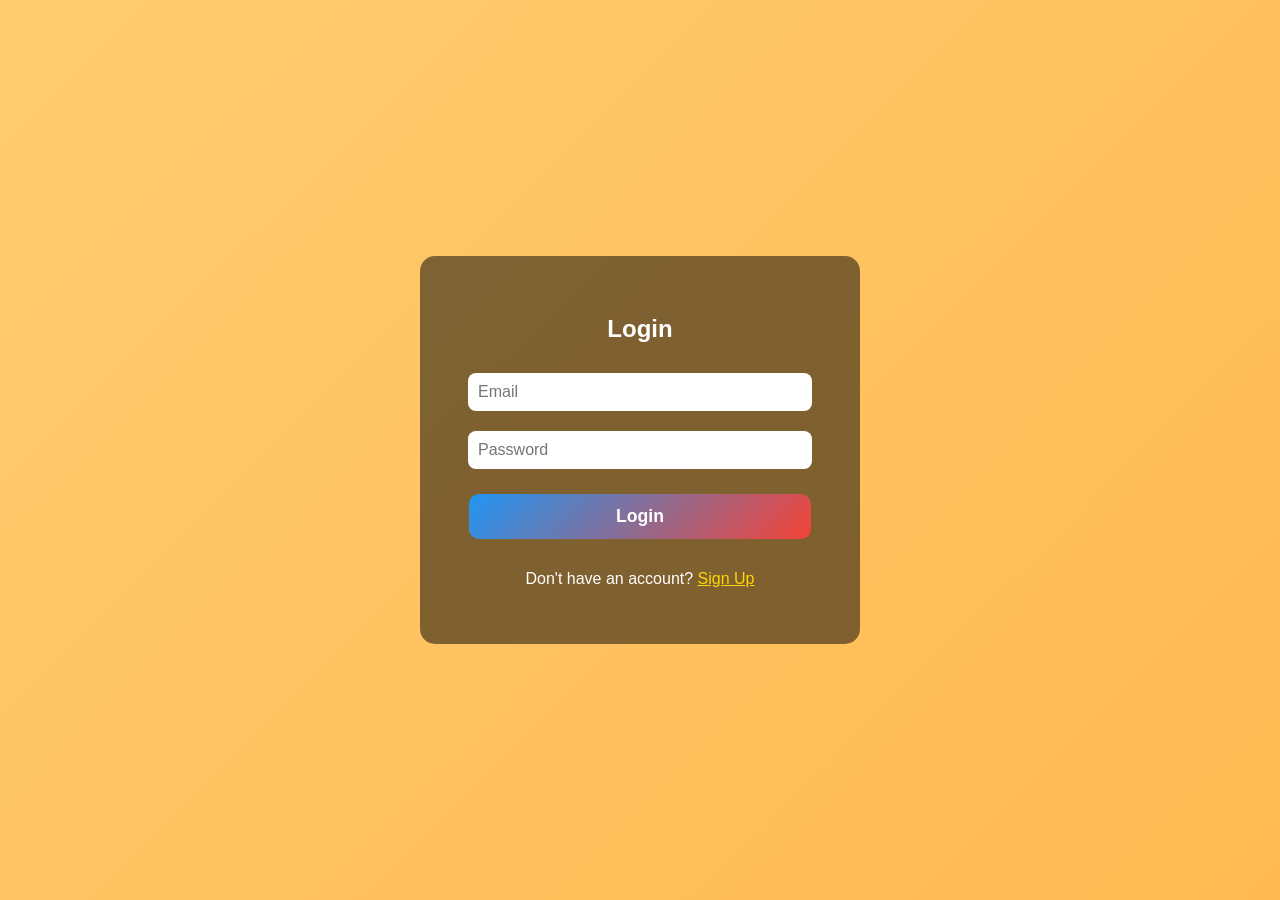
<file: templates/login.html>
<!DOCTYPE html>
<html lang="en">
<head>
  <meta charset="UTF-8">
  <title>Login - Cab Fare Predictor</title>
  <style>
    body {
      margin: 0;
      font-family: 'Segoe UI', sans-serif;
      background: linear-gradient(-45deg, #6a11cb, #2575fc, #ffb347, #ffcc70);
      background-size: 400% 400%;
      animation: gradientBG 15s ease infinite;
      display: flex;
      justify-content: center;
      align-items: center;
      min-height: 100vh;
      color: #fff;
    }

    @keyframes gradientBG {
      0% {background-position: 0% 50%;}
      50% {background-position: 100% 50%;}
      100% {background-position: 0% 50%;}
    }

    .login-container {
      background: rgba(0,0,0,0.5);
      padding: 40px;
      border-radius: 15px;
      width: 360px;
      text-align: center;
    }

    .login-container h2 {
      margin-bottom: 20px;
    }

    input {
      width: 90%;
      padding: 10px;
      margin: 10px 0;
      border-radius: 8px;
      border: none;
      font-size: 1rem;
    }

    .btn {
      width: 95%;
      padding: 12px;
      margin: 15px 0;
      border-radius: 10px;
      border: none;
      cursor: pointer;
      font-weight: bold;
      font-size: 1.1rem;
      color: #fff;
      background: linear-gradient(135deg, #2196f3, #f44336);
      transition: 0.3s;
    }

    .btn:hover {
      transform: scale(1.05);
      box-shadow: 0 8px 15px rgba(0,0,0,0.3);
    }

    #error-msg {
      color: #ff8080;
      font-size: 0.9rem;
      margin-top: 5px;
    }
  </style>
</head>
<body>
  <div class="login-container">
    <h2>Login</h2>
    <input type="email" id="email" placeholder="Email">
    <input type="password" id="password" placeholder="Password">
    <button class="btn" onclick="login()">Login</button>
    <div id="error-msg"></div>
    <p>Don't have an account? <a href="/signup" style="color:#ffd700;">Sign Up</a></p>
  </div>

  <script>
    function login() {
      const email = document.getElementById('email').value;
      const password = document.getElementById('password').value;
      const errorDiv = document.getElementById('error-msg');
      errorDiv.textContent = '';

      if (!email || !password) {
        errorDiv.textContent = "Please fill all fields";
        return;
      }

      fetch('/api/login', {
        method: 'POST',
        headers: { 'Content-Type': 'application/json' },
        body: JSON.stringify({ email, password })
      })
      .then(res => res.json())
      .then(data => {
        if (data.error) {
          errorDiv.textContent = data.error;
        } else {
          // Login successful, redirect to dashboard
          window.location.href = "/dashboard";
        }
      })
      .catch(err => {
        errorDiv.textContent = "Error: " + err;
      });
    }
  </script>
</body>
</html>
</file>
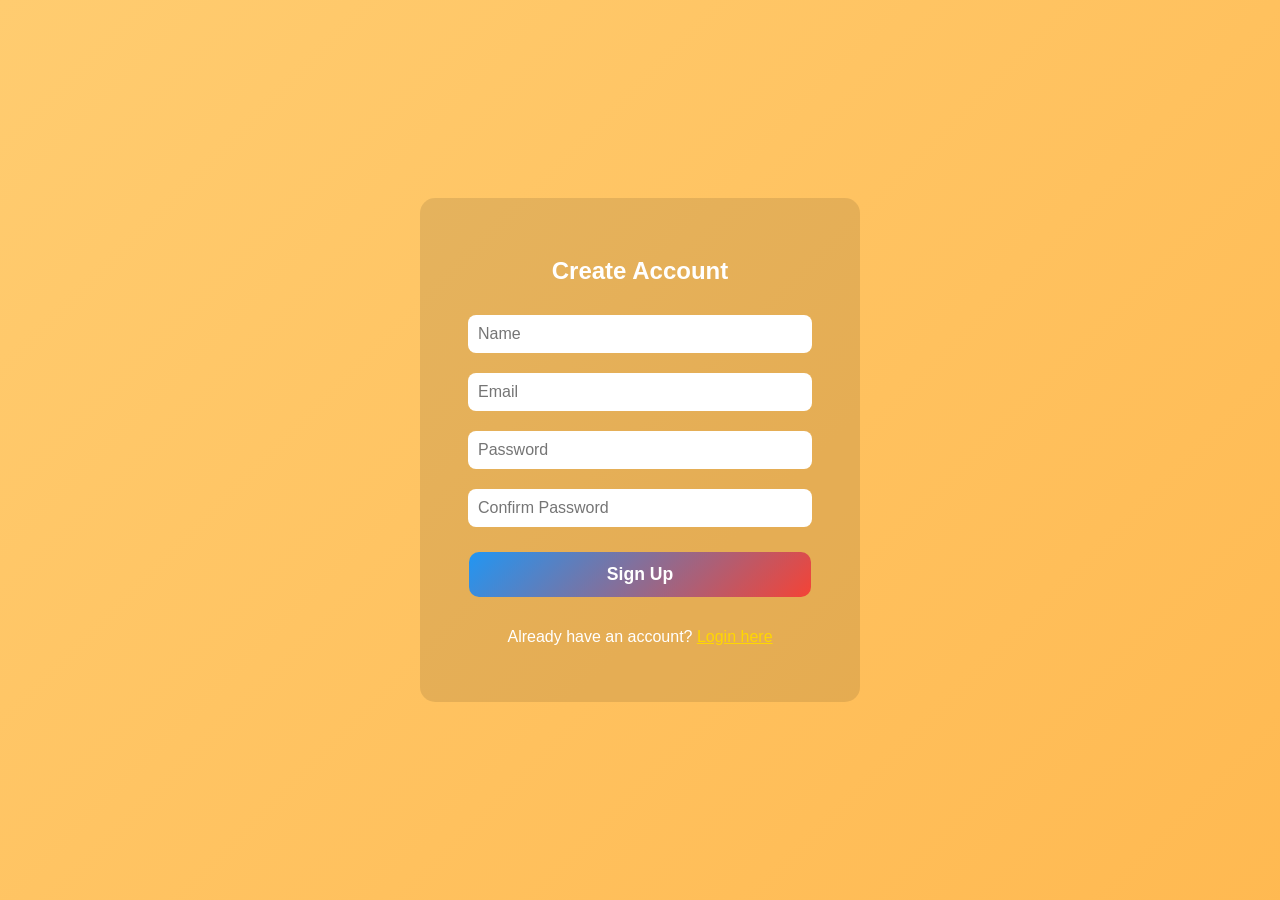
<file: templates/signup.html>
<!DOCTYPE html>
<html lang="en">
<head>
  <meta charset="UTF-8">
  <title>Sign Up - Cab Fare Predictor</title>
  <style>
    body {
      margin: 0;
      font-family: 'Segoe UI', sans-serif;
      background: linear-gradient(-45deg, #6a11cb, #2575fc, #ffb347, #ffcc70);
      background-size: 400% 400%;
      animation: gradientBG 15s ease infinite;
      display: flex;
      justify-content: center;
      align-items: center;
      min-height: 100vh;
      color: #fff;
    }

    @keyframes gradientBG {
      0% {background-position: 0% 50%;}
      50% {background-position: 100% 50%;}
      100% {background-position: 0% 50%;}
    }

    .signup-container {
      background: rgba(0,0,0,0.1);
      padding: 40px;
      border-radius: 15px;
      width: 360px;
      text-align: center;
    }

    .signup-container h2 {
      margin-bottom: 20px;
    }

    input {
      width: 90%;
      padding: 10px;
      margin: 10px 0;
      border-radius: 8px;
      border: none;
      font-size: 1rem;
    }

    .btn {
      width: 95%;
      padding: 12px;
      margin: 15px 0;
      border-radius: 10px;
      border: none;
      cursor: pointer;
      font-weight: bold;
      font-size: 1.1rem;
      color: #fff;
      background: linear-gradient(135deg, #2196f3, #f44336);
      transition: 0.3s;
    }

    .btn:hover {
      transform: scale(1.05);
      box-shadow: 0 8px 15px rgba(0,0,0,0.3);
    }

    #otp-container {
      display: none;
      margin-top: 20px;
    }

    #resend-btn {
      background: linear-gradient(135deg, #ff9800, #ffc107);
      color: black;
    }

    .password-strength {
      font-size: 0.9rem;
      text-align: left;
      margin-left: 5%;
    }
  </style>
</head>
<body>
  <div class="signup-container">
    <h2>Create Account</h2>
    <input type="text" id="name" placeholder="Name">
    <input type="email" id="email" placeholder="Email">
    <input type="password" id="password" placeholder="Password" oninput="checkPasswordStrength()">
    <div class="password-strength" id="strength-msg"></div>
    <input type="password" id="confirm-password" placeholder="Confirm Password">
    <button class="btn" onclick="signup()">Sign Up</button>

    <div id="otp-container">
      <input type="text" id="otp-input" placeholder="Enter OTP">
      <button class="btn" onclick="verifyOTP()">Verify OTP</button>
      <button id="resend-btn" onclick="resendOTP()">Resend OTP</button>
    </div>
    <p>Already have an account? <a href="/login" style="color:#ffd700;">Login here</a></p>
  </div>

  <script>
    let generatedOTP = null;

    function signup() {
      const name = document.getElementById('name').value.trim();
      const email = document.getElementById('email').value.trim();
      const password = document.getElementById('password').value;
      const confirm = document.getElementById('confirm-password').value;

      if (!name || !email || !password || !confirm) {
        alert("Please fill all fields");
        return;
      }
      if (password !== confirm) {
        alert("Passwords do not match!");
        return;
      }

      generateOTP();
    }

    function generateOTP() {
      generatedOTP = Math.floor(1000 + Math.random() * 9000);
      alert("Your OTP is: " + generatedOTP + "\n(For demo, no email sent yet)");
      document.getElementById('otp-container').style.display = 'block';
      document.getElementById('resend-btn').style.display = 'none';
    }

    function verifyOTP() {
      const entered = document.getElementById('otp-input').value;
      if (entered == generatedOTP) {
        // Send signup data to backend
        const name = document.getElementById('name').value.trim();
        const email = document.getElementById('email').value.trim();
        const password = document.getElementById('password').value;

        fetch('/api/signup', {
          method: 'POST',
          headers: { 'Content-Type': 'application/json' },
          body: JSON.stringify({ name, email, password })
        })
        .then(res => res.json())
        .then(data => {
          if (data.error) {
            alert("Error: " + data.error);
          } else {
            alert("Signup successful!");
            window.location.href = "/dashboard";
          }
        })
        .catch(err => alert("Error: " + err));
      } else {
        alert("Incorrect OTP. Please try again.");
        document.getElementById('resend-btn').style.display = 'inline-block';
      }
    }

    function resendOTP() {
      generateOTP();
    }

    function checkPasswordStrength() {
      const pwd = document.getElementById('password').value;
      const msg = document.getElementById('strength-msg');
      let strength = '';

      if (pwd.length < 6) {
        strength = "Weak";
        msg.style.color = "red";
      } else if (/[A-Z]/.test(pwd) && /[0-9]/.test(pwd) && pwd.length >= 6) {
        strength = "Strong";
        msg.style.color = "green";
      } else {
        strength = "Moderate";
        msg.style.color = "orange";
      }
      msg.textContent = "Password Strength: " + strength;
    }
  </script>
</body>
</html>
</file>
